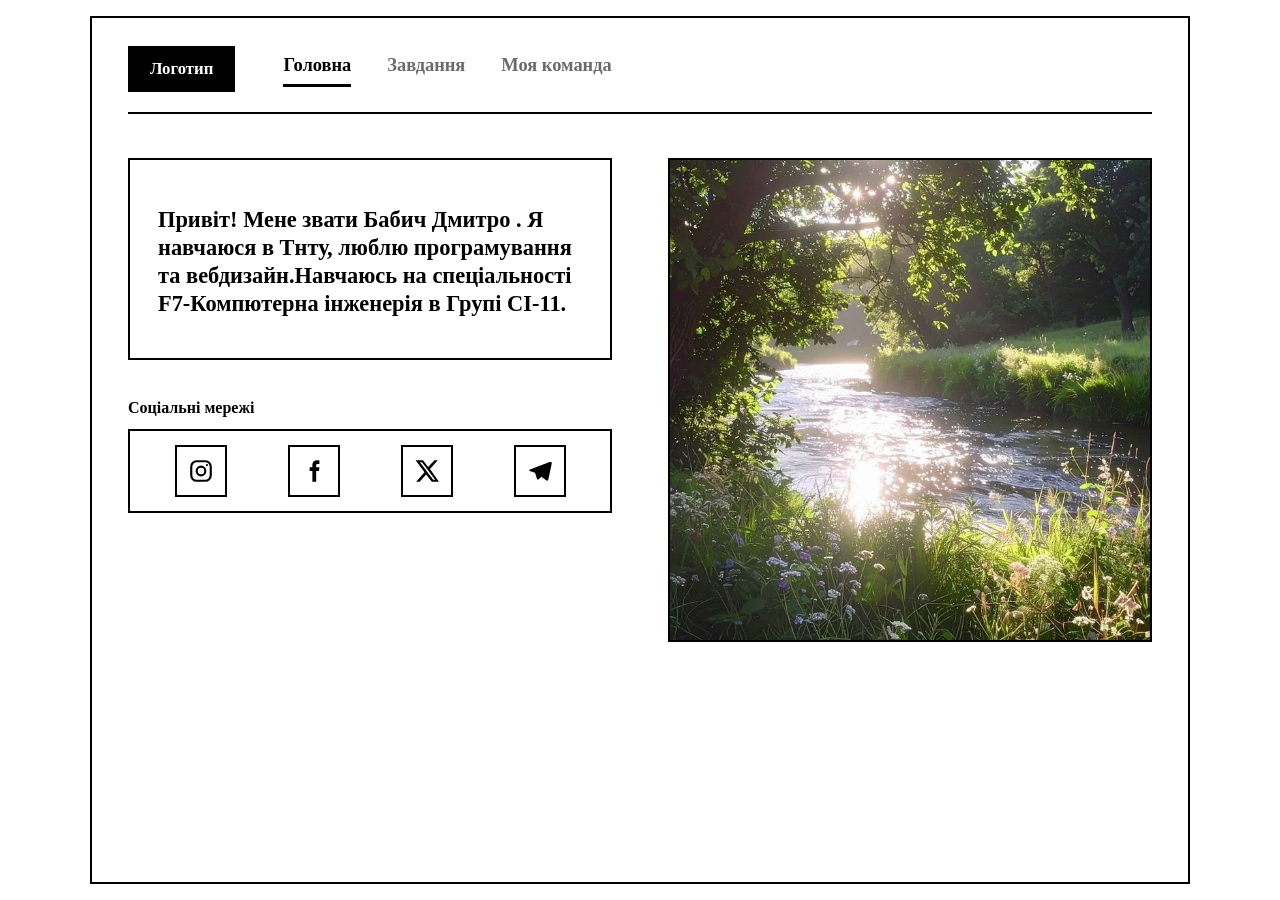
<file: index.html>
<!DOCTYPE html>
<html lang="uk"><head><meta charset="utf-8"><meta name="viewport" content="width=device-width,initial-scale=1">
<title>Головна</title>

<link rel="stylesheet" href="style.css"></head><body><div class="frame">
<header><a class="logo" href="index.html">Логотип</a>
<nav><a href="index.html" class="active" aria-current="page">Головна</a><a href="tasks.html">Завдання</a><a href="team.html">Моя команда</a></nav></header>
<main>
<div class="col">
<section class="box"><p><h1>Привіт! Мене звати Бабич Дмитро . Я навчаюся в Тнту, люблю програмування та вебдизайн.Навчаюсь на спеціальності F7-Компютерна інженерія в Групі CI-11.</h1></section>
<section class="social"><h2>Соціальні мережі</h2>
<div class="social-row"><a href="https://www.instagram.com/" target="_blank" rel="noopener" aria-label="Instagram" title="Instagram"><svg viewBox="0 0 24 24" fill="none" stroke="currentColor" stroke-width="2"><rect x="3" y="3" width="18" height="18" rx="5"/><circle cx="12" cy="12" r="4"/><circle cx="17.5" cy="6.5" r="1" fill="currentColor" stroke="none"/></svg></a><a href="https://www.facebook.com/" target="_blank" rel="noopener" aria-label="Facebook" title="Facebook"><svg viewBox="0 0 24 24" fill="currentColor"><path d="M14 8.5V6.8c0-.8.2-1.3 1.4-1.3H17V2.2C16.7 2.2 15.7 2 14.6 2 12.2 2 10.5 3.5 10.5 6.2v2.3H8v3.5h2.5V22H14V12h2.6l.4-3.5H14z"/></svg></a><a href="https://twitter.com/" target="_blank" rel="noopener" aria-label="Twitter (X)" title="Twitter (X)"><svg viewBox="0 0 24 24" fill="currentColor"><path d="M18.9 2H22l-7.2 8.2L23 22h-6.6l-5.2-6.8L5.2 22H2l7.7-8.8L1.5 2h6.8l4.7 6.2L18.9 2zm-1.2 18h1.8L7.4 3.9H5.5L17.7 20z"/></svg></a><a href="https://web.telegram.org/" target="_blank" rel="noopener" aria-label="Telegram" title="Telegram"><svg viewBox="0 0 24 24" fill="currentColor"><path d="M21.5 3.5 2.8 10.7c-.9.4-.9 1.1-.2 1.3l4.8 1.5 1.8 5.6c.2.6.4.8.9.8.4 0 .6-.2.9-.5l2.3-2.2 4.7 3.5c.9.5 1.5.2 1.7-.8l3.1-14.6c.3-1.2-.5-1.8-1.3-1.4z"/></svg></a></div></section>
</div>
<section class="box photo" aria-label="Фото"><img src="main-ph.jpg" alt="Моє фото"></section>
</main></div></body></html>
</file>
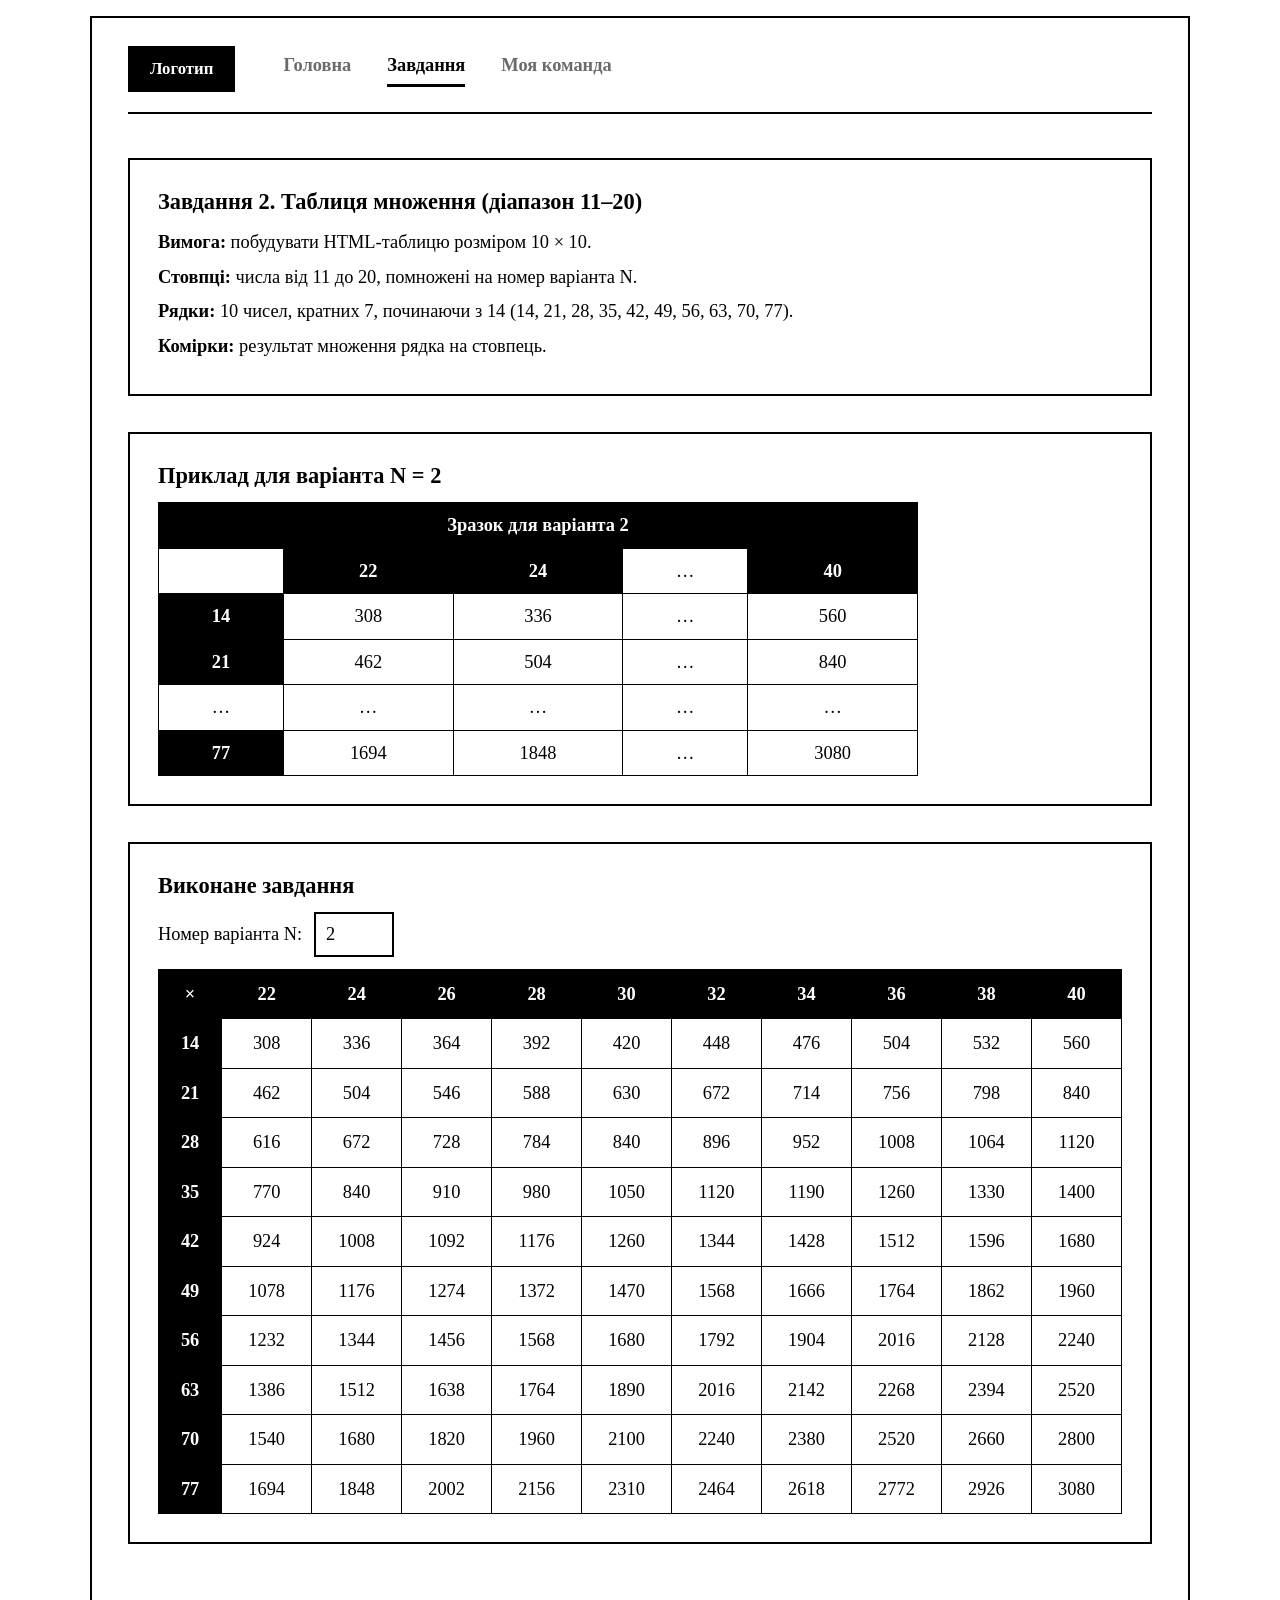
<file: tasks.html>
<!DOCTYPE html>
<html lang="uk"><head><meta charset="utf-8"><meta name="viewport" content="width=device-width,initial-scale=1">
<title>Завдання</title>
<link rel="stylesheet" href="style.css">
<style>
.wide{display:block;margin-top:44px}
.wide .box{margin-bottom:36px;text-align:left}
.wide p{margin:6px 0}
.scroll{overflow-x:auto}
.scroll table{min-width:760px;text-align:center}
.scroll th,.scroll td{text-align:center;border:1px solid #000}
.scroll tbody th{background:#000;color:#fff}
.sample{width:auto;min-width:360px;text-align:center}
.sample th,.sample td{border:1px solid #000;text-align:center;padding:8px 16px}
.sample th{background:#000;color:#fff}
.variant{display:flex;gap:12px;align-items:center;margin:12px 0}
.variant input{font:inherit;width:80px;padding:6px 10px;border:2px solid #000}
</style></head><body><div class="frame">
<header><a class="logo" href="index.html">Логотип</a>
<nav><a href="index.html">Головна</a><a href="tasks.html" class="active" aria-current="page">Завдання</a><a href="team.html">Моя команда</a></nav></header>
<main class="wide">
<section class="box">
<h1>Завдання 2. Таблиця множення (діапазон 11–20)</h1>
<p><b>Вимога:</b> побудувати HTML-таблицю розміром 10 × 10.</p>
<p><b>Стовпці:</b> числа від 11 до 20, помножені на номер варіанта N.</p>
<p><b>Рядки:</b> 10 чисел, кратних 7, починаючи з 14 (14, 21, 28, 35, 42, 49, 56, 63, 70, 77).</p>
<p><b>Комірки:</b> результат множення рядка на стовпець.</p>
</section>
<section class="box">
<h1>Приклад для варіанта N = 2</h1>
<div class="scroll"><table class="sample"><thead><tr><th colspan="5">Зразок для варіанта 2</th></tr></thead><tbody><tr><td></td><th>22</th><th>24</th><td>…</td><th>40</th></tr><tr><th>14</th><td>308</td><td>336</td><td>…</td><td>560</td></tr><tr><th>21</th><td>462</td><td>504</td><td>…</td><td>840</td></tr><tr><td>…</td><td>…</td><td>…</td><td>…</td><td>…</td></tr><tr><th>77</th><td>1694</td><td>1848</td><td>…</td><td>3080</td></tr></tbody></table></div>
</section>
<section class="box">
<h1>Виконане завдання</h1>
<div class="variant"><label for="n">Номер варіанта N:</label><input id="n" type="number" min="1" value="2"></div>
<div class="scroll"><table id="result"><thead><tr><th class="corner">×</th><th scope="col">22</th><th scope="col">24</th><th scope="col">26</th><th scope="col">28</th><th scope="col">30</th><th scope="col">32</th><th scope="col">34</th><th scope="col">36</th><th scope="col">38</th><th scope="col">40</th></tr></thead><tbody><tr><th scope="row">14</th><td>308</td><td>336</td><td>364</td><td>392</td><td>420</td><td>448</td><td>476</td><td>504</td><td>532</td><td>560</td></tr><tr><th scope="row">21</th><td>462</td><td>504</td><td>546</td><td>588</td><td>630</td><td>672</td><td>714</td><td>756</td><td>798</td><td>840</td></tr><tr><th scope="row">28</th><td>616</td><td>672</td><td>728</td><td>784</td><td>840</td><td>896</td><td>952</td><td>1008</td><td>1064</td><td>1120</td></tr><tr><th scope="row">35</th><td>770</td><td>840</td><td>910</td><td>980</td><td>1050</td><td>1120</td><td>1190</td><td>1260</td><td>1330</td><td>1400</td></tr><tr><th scope="row">42</th><td>924</td><td>1008</td><td>1092</td><td>1176</td><td>1260</td><td>1344</td><td>1428</td><td>1512</td><td>1596</td><td>1680</td></tr><tr><th scope="row">49</th><td>1078</td><td>1176</td><td>1274</td><td>1372</td><td>1470</td><td>1568</td><td>1666</td><td>1764</td><td>1862</td><td>1960</td></tr><tr><th scope="row">56</th><td>1232</td><td>1344</td><td>1456</td><td>1568</td><td>1680</td><td>1792</td><td>1904</td><td>2016</td><td>2128</td><td>2240</td></tr><tr><th scope="row">63</th><td>1386</td><td>1512</td><td>1638</td><td>1764</td><td>1890</td><td>2016</td><td>2142</td><td>2268</td><td>2394</td><td>2520</td></tr><tr><th scope="row">70</th><td>1540</td><td>1680</td><td>1820</td><td>1960</td><td>2100</td><td>2240</td><td>2380</td><td>2520</td><td>2660</td><td>2800</td></tr><tr><th scope="row">77</th><td>1694</td><td>1848</td><td>2002</td><td>2156</td><td>2310</td><td>2464</td><td>2618</td><td>2772</td><td>2926</td><td>3080</td></tr></tbody></table></div>
</section>
</main></div>
<script>
const rows=[14,21,28,35,42,49,56,63,70,77];
function build(n){
  let h='<thead><tr><th class="corner">×</th>';
  for(let c=11;c<=20;c++)h+='<th scope="col">'+c*n+'</th>';
  h+='</tr></thead><tbody>';
  rows.forEach(r=>{h+='<tr><th scope="row">'+r+'</th>';
    for(let c=11;c<=20;c++)h+='<td>'+r*c*n+'</td>';h+='</tr>';});
  document.getElementById('result').innerHTML=h+'</tbody>';
}
document.getElementById('n').addEventListener('input',e=>{const n=parseInt(e.target.value,10);if(n>0)build(n);});
</script>
</body></html>
</file>
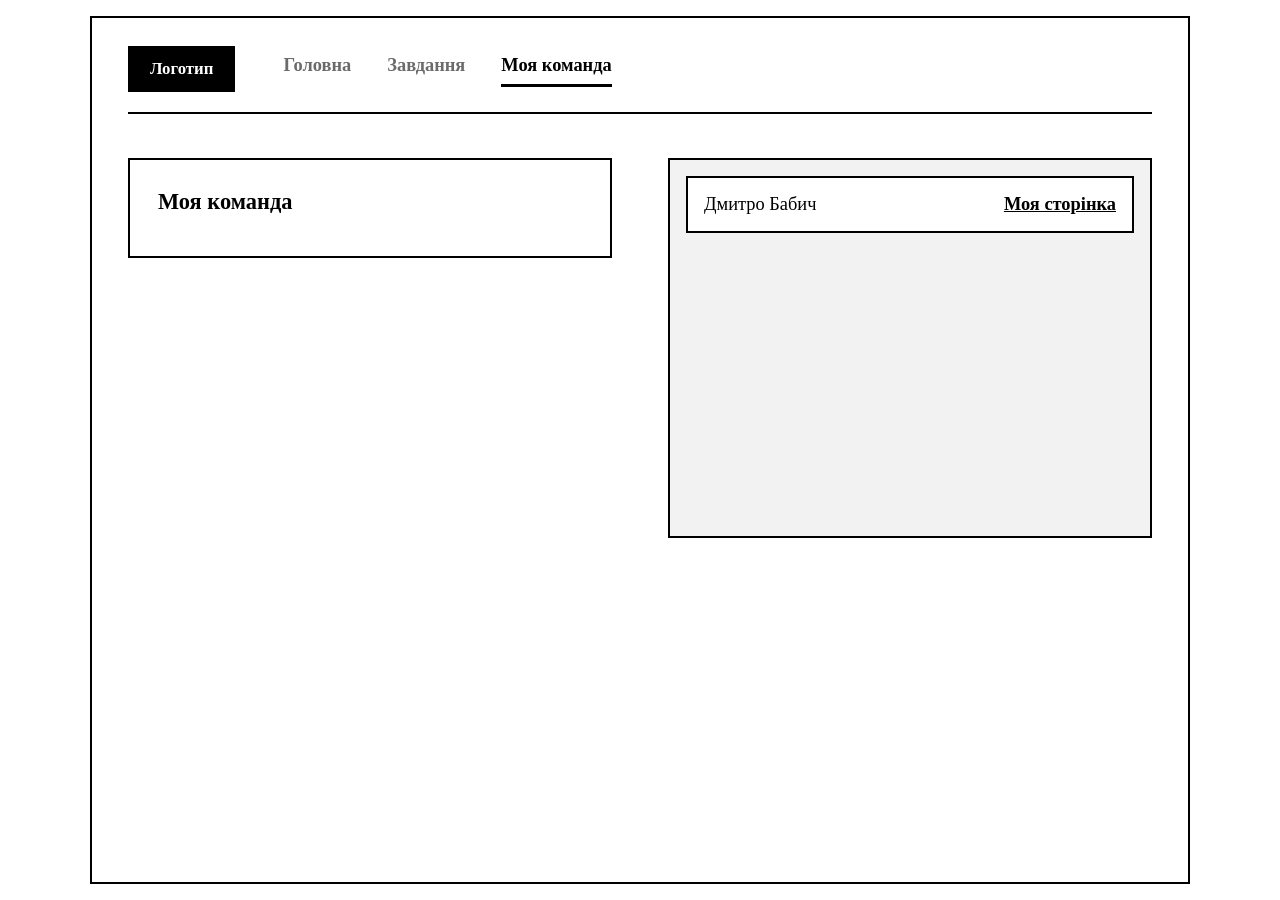
<file: team.html>
<!DOCTYPE html>
<html lang="uk"><head><meta charset="utf-8"><meta name="viewport" content="width=device-width,initial-scale=1">
<title>Моя команда</title>

<link rel="stylesheet" href="style.css"></head><body><div class="frame">
<header><a class="logo" href="index.html">Логотип</a>
<nav><a href="index.html">Головна</a><a href="tasks.html">Завдання</a><a href="team.html" class="active" aria-current="page">Моя команда</a></nav></header>
<main>
<section class="box"><h1>Моя команда</h1></section>
<section class="box list"><ul class="members"><li><span>Дмитро Бабич</span><a href="index.html">Моя сторінка</a></li></ul></section>
</main></div></body></html>
</file>
<file: style.css>
:root{--bg:#fff;--ink:#000;--mid:#6b6b6b;--line:#000;--soft:#f2f2f2}
*{box-sizing:border-box}
body{margin:0;min-height:100vh;background:var(--bg);color:var(--ink);font-family:"Times New Roman",Times,serif;font-size:1.15rem;line-height:1.55;padding:16px}
h1,.logo{font-family:"Times New Roman",Times,serif}
.frame{max-width:1100px;margin:0 auto;min-height:calc(100vh - 32px);border:2px solid var(--line);padding:28px 36px}
header{display:flex;align-items:center;gap:48px;flex-wrap:wrap;padding-bottom:20px;border-bottom:2px solid var(--line)}
.logo{background:var(--ink);color:var(--bg);padding:10px 22px;text-decoration:none;font-weight:700;font-size:1.05rem}
nav{display:flex;gap:36px;flex-wrap:wrap}
nav a{color:var(--mid);text-decoration:none;font-weight:600;padding-bottom:4px;border-bottom:3px solid transparent}
nav a:hover{color:var(--ink)}
nav a.active{color:var(--ink);border-bottom-color:var(--ink)}
a:focus-visible{outline:3px solid var(--ink);outline-offset:3px}
main{display:grid;grid-template-columns:1fr 1fr;gap:56px;margin-top:44px;align-items:start}
.col{display:flex;flex-direction:column;gap:36px}
.box{border:2px solid var(--line);padding:28px;background:var(--bg)}
.photo{background:var(--ink);color:var(--bg);min-height:380px;display:flex;align-items:center;justify-content:center;overflow:hidden;padding:0;font-family:"Times New Roman",Times,serif;letter-spacing:.1em}
.photo img{width:100%;height:100%;object-fit:cover;display:block}
.data,.list{min-height:380px;padding:16px;background:var(--soft)}
.social h2{font-size:1rem;margin:0 0 8px;font-weight:700}
.social-row{display:flex;justify-content:space-around;border:2px solid var(--line);padding:14px}
.social-row a{width:52px;height:52px;border:2px solid var(--line);display:grid;place-items:center;color:var(--ink);text-decoration:none;}
.social-row svg{width:26px;height:26px}
.social-row a:hover{background:var(--ink);color:var(--bg)}
table{width:100%;border-collapse:collapse;background:var(--bg)}
th,td{padding:10px 12px;border-bottom:1px solid var(--line);text-align:left}
th{background:var(--ink);color:var(--bg);font-weight:600}
ul.members{list-style:none;margin:0;padding:0;display:grid;gap:10px}
ul.members li{display:flex;justify-content:space-between;gap:12px;background:var(--bg);border:2px solid var(--line);padding:12px 16px}
ul.members a{color:var(--ink);font-weight:700}
ul.members a:hover{background:var(--ink);color:var(--bg)}
h1{margin:0 0 12px;font-size:1.4rem;line-height:1.25}
@media(max-width:760px){main{grid-template-columns:1fr;gap:28px}.frame{padding:18px}header{gap:20px}}
</file>
